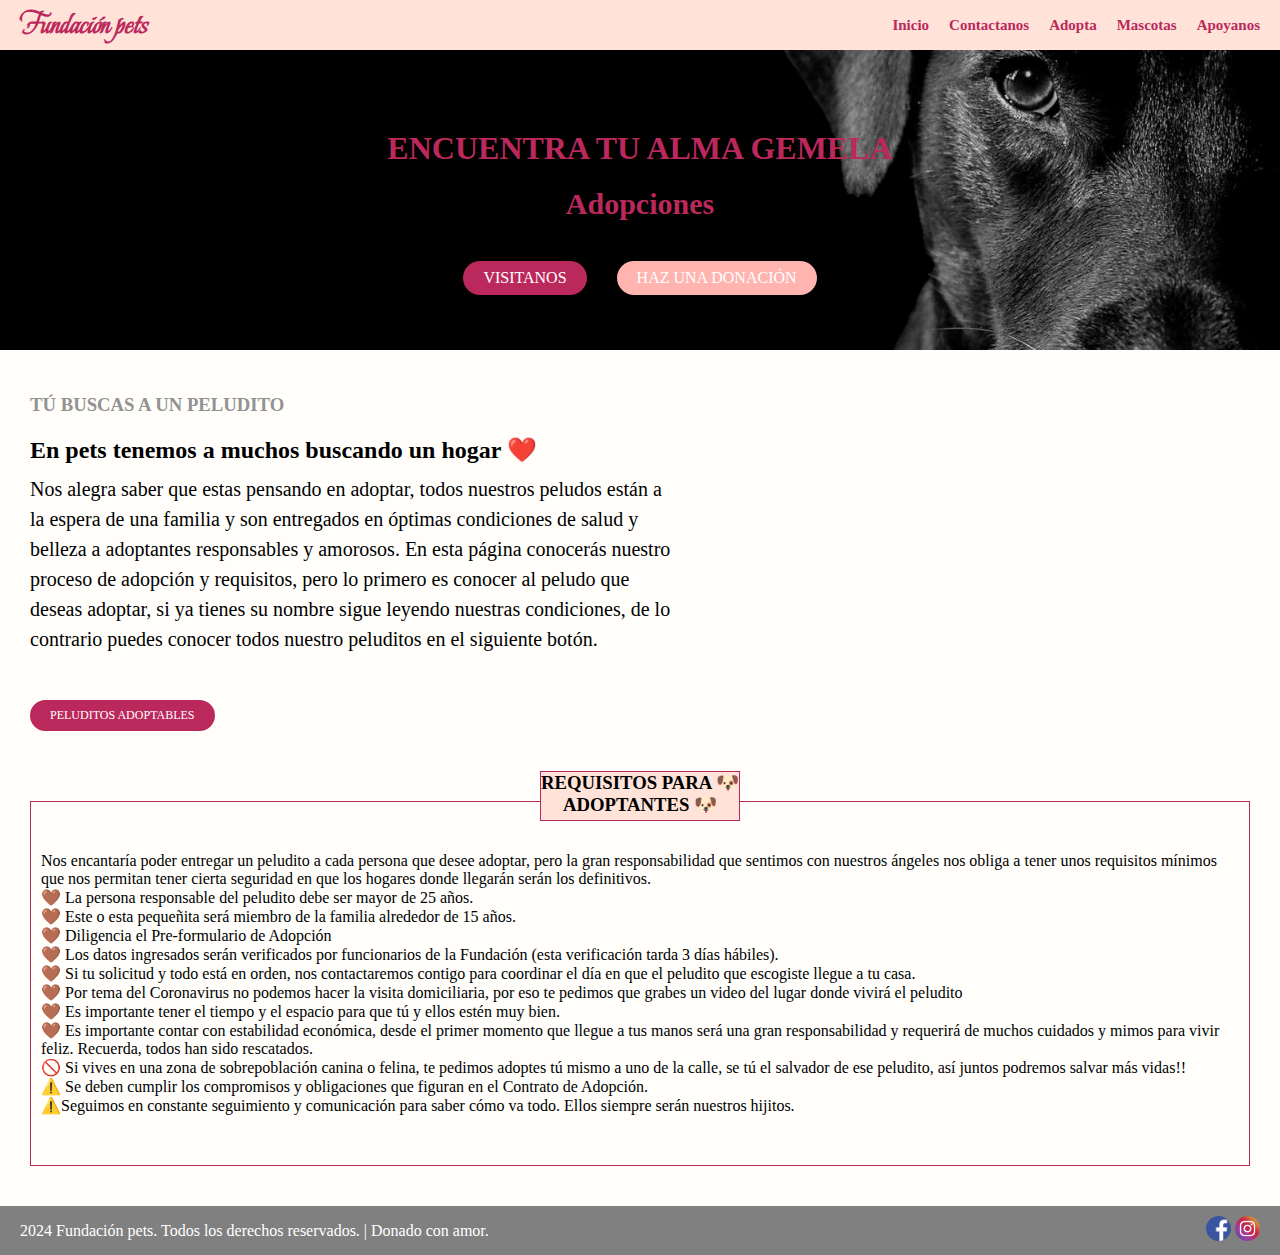
<file: pages/adopta.html>
<!DOCTYPE html>
<html lang="en">
  <head>
    <meta charset="UTF-8" />
    <meta name="viewport" content="width=device-width, initial-scale=1.0" />
    <link rel="stylesheet" href="../css/style.css" />

    <!-- Importación de tipo de letra Beau Rivage -->
    <link rel="preconnect" href="https://fonts.googleapis.com" />
    <link rel="preconnect" href="https://fonts.gstatic.com" crossorigin />
    <link
      href="https://fonts.googleapis.com/css2?family=Beau+Rivage&display=swap"
      rel="stylesheet"
    />

    <!-- Etiquetas de SEO -->
    <title>Adopta</title>
    <meta
      name="description"
      content="Adopta una mascota para llenarla de amor."
    />
  </head>

  <body id="body">
    <header id="header">
      <h3 class="fundacionLogo">Fundación pets</h3>
      <div class="menu_button">
        <input type="checkbox" id="menu-toggle" />
        <label for="menu-toggle">
          <img width="30px" src="../icons/menu.png" alt="Menú" />
        </label>
        <nav class="navBar">
          <ul>
            <li><a href="../index.html">Inicio</a></li>
            <li><a href="../pages/contacto.html">Contactanos</a></li>
            <li><a href="../pages/adopta.html"> Adopta </a></li>
            <li><a href="../pages/mascotas.html"> Mascotas </a></li>
            <li><a href="../pages/apoyanos.html"> Apoyanos </a></li>
          </ul>
        </nav>
      </div>
    </header>
    <main class="main_contact">
      <img src="../images/fondo_contact.jpg" alt="perro negro en una esquina" />
      <section class="container_title">
        <h1>ENCUENTRA TU ALMA GEMELA</h1>
        <h3>Adopciones</h3>
        <section class="container_bottons">
          <a href="../pages/contacto.html" class="boton_principal">VISITANOS</a>
          <a href="../pages/apoyanos.html" class="boton_secundario"
            >HAZ UNA DONACIÓN</a
          >
        </section>
      </section>
      <article class="container_visit">
        <div class="container_visit_text">
          <h3>TÚ BUSCAS A UN PELUDITO</h3>
          <h2>En pets tenemos a muchos buscando un hogar ❤️</h2>
          <p>
            Nos alegra saber que estas pensando en adoptar, todos nuestros
            peludos están a la espera de una familia y son entregados en óptimas
            condiciones de salud y belleza a adoptantes responsables y amorosos.
            En esta página conocerás nuestro proceso de adopción y requisitos,
            pero lo primero es conocer al peludo que deseas adoptar, si ya
            tienes su nombre sigue leyendo nuestras condiciones, de lo contrario
            puedes conocer todos nuestro peluditos en el siguiente botón.
          </p>

          <a href="./mascotas.html" class="boton_adopciones"
            >PELUDITOS ADOPTABLES</a
          >
        </div>
        <iframe
          width="560"
          height="315"
          src="https://www.youtube.com/embed/1oNSApzNXNg?si=LZbEbmyBlqg69pPJ"
          title="YouTube video player"
          frameborder="0"
          allow="accelerometer; autoplay; clipboard-write; encrypted-media; gyroscope; picture-in-picture; web-share"
          referrerpolicy="strict-origin-when-cross-origin"
          allowfullscreen
        ></iframe>
      </article>

      <section class="container_requisitos">
        <h3 class="title_requisitos">REQUISITOS PARA 🐶ADOPTANTES 🐶</h3>
      </section>
      <section class="requisitos">
        <p>
          Nos encantaría poder entregar un peludito a cada persona que desee
          adoptar, pero la gran responsabilidad que sentimos con nuestros
          ángeles nos obliga a tener unos requisitos mínimos que nos permitan
          tener cierta seguridad en que los hogares donde llegarán serán los
          definitivos.
        </p>
        <ul>
          <li>
            🤎 La persona responsable del peludito debe ser mayor de 25 años.
          </li>
          <li>
            🤎 Este o esta pequeñita será miembro de la familia alrededor de 15
            años.
          </li>
          <li>🤎 Diligencia el Pre-formulario de Adopción</li>
          <li>
            🤎 Los datos ingresados serán verificados por funcionarios de la
            Fundación (esta verificación tarda 3 días hábiles).
          </li>
          <li>
            🤎 Si tu solicitud y todo está en orden, nos contactaremos contigo
            para coordinar el día en que el peludito que escogiste llegue a tu
            casa.
          </li>
          <li>
            🤎 Por tema del Coronavirus no podemos hacer la visita domiciliaria,
            por eso te pedimos que grabes un video del lugar donde vivirá el
            peludito
          </li>
          <li>
            🤎 Es importante tener el tiempo y el espacio para que tú y ellos
            estén muy bien.
          </li>
          <li>
            🤎 Es importante contar con estabilidad económica, desde el primer
            momento que llegue a tus manos será una gran responsabilidad y
            requerirá de muchos cuidados y mimos para vivir feliz. Recuerda,
            todos han sido rescatados.
          </li>
          <p>
            🚫 Si vives en una zona de sobrepoblación canina o felina, te
            pedimos adoptes tú mismo a uno de la calle, se tú el salvador de ese
            peludito, así juntos podremos salvar más vidas!!
          </p>
          <p>
            ⚠️ Se deben cumplir los compromisos y obligaciones que figuran en el
            Contrato de Adopción.
          </p>
          <p>
            ⚠️Seguimos en constante seguimiento y comunicación para saber cómo
            va todo. Ellos siempre serán nuestros hijitos.
          </p>
        </ul>
      </section>
    </main>
    <footer class="footer">
      <section>
        2024 Fundación pets. Todos los derechos reservados. | Donado con amor.
      </section>
      <section class="footer-redes">
        <img src="../icons/facebook.png" alt="icon-facebook" />
        <img src="../icons/instagram.webp" alt="icon-instagram" />
      </section>
    </footer>
  </body>
</html>
</file>
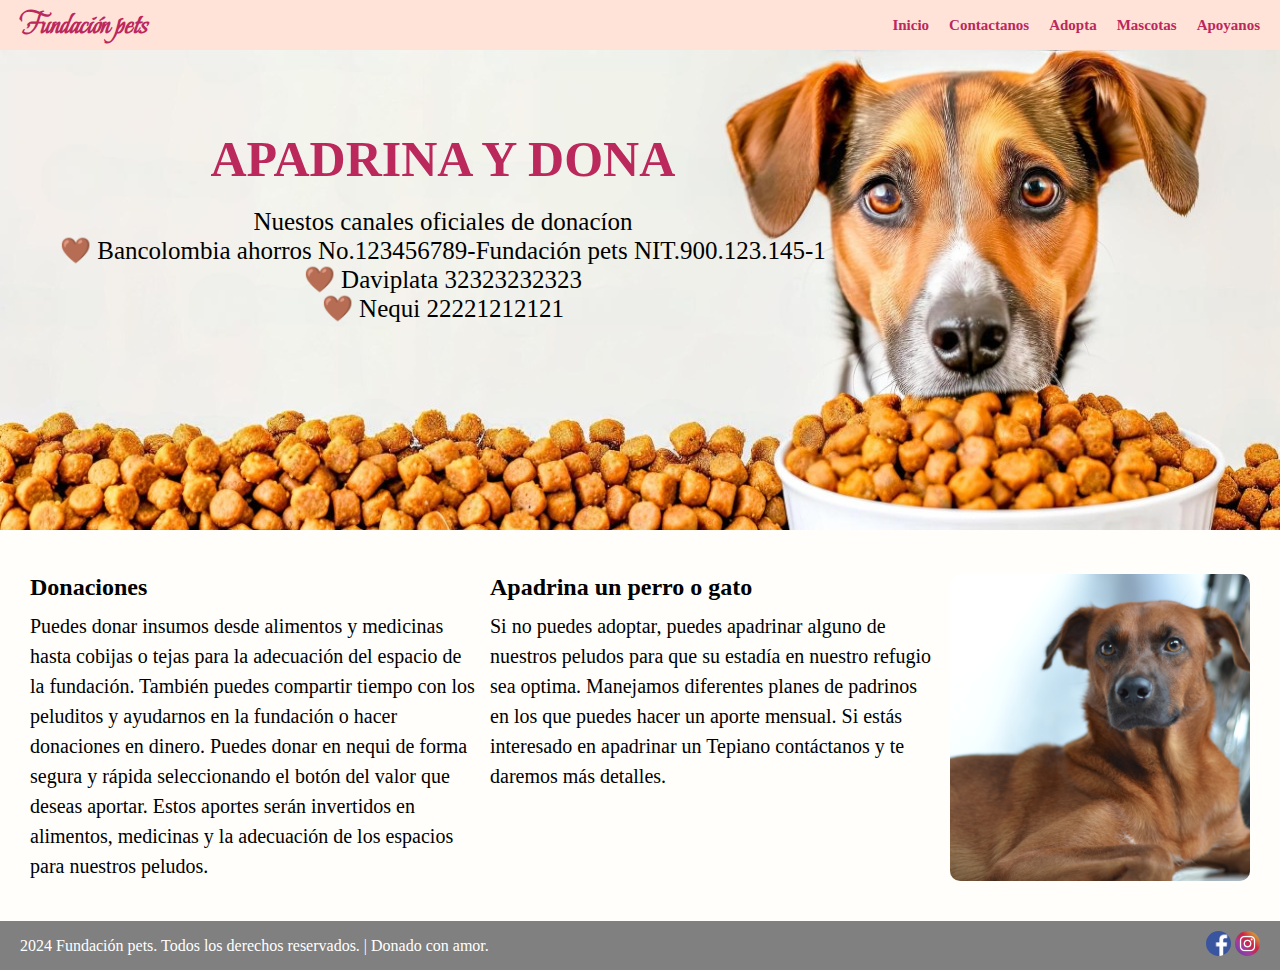
<file: pages/apoyanos.html>
<!DOCTYPE html>
<html lang="en">
  <head>
    <meta charset="UTF-8" />
    <meta name="viewport" content="width=device-width, initial-scale=1.0" />
    <link rel="stylesheet" href="../css/style.css" />

    <!-- Importación de tipo de letra Beau Rivage -->
    <link rel="preconnect" href="https://fonts.googleapis.com" />
    <link rel="preconnect" href="https://fonts.gstatic.com" crossorigin />
    <link
      href="https://fonts.googleapis.com/css2?family=Beau+Rivage&display=swap"
      rel="stylesheet"
    />

    <!-- Etiquetas de SEO -->
    <title>Apoyanos</title>
    <meta
      name="description"
      content="Apoya a Fundación Pets para que pueda seguir creciendo y tener un hogar para los perritos."
    />
  </head>

  <body id="body">
    <header id="header">
      <h3 class="fundacionLogo">Fundación pets</h3>
      <div class="menu_button">
        <input type="checkbox" id="menu-toggle" />
        <label for="menu-toggle">
          <img width="30px" src="../icons/menu.png" alt="Menú" />
        </label>
        <nav class="navBar">
          <ul>
            <li><a href="../index.html">Inicio</a></li>
            <li><a href="../pages/contacto.html">Contactanos</a></li>
            <li><a href="../pages/adopta.html"> Adopta </a></li>
            <li><a href="../pages/mascotas.html"> Mascotas </a></li>
            <li><a href="../pages/apoyanos.html"> Apoyanos </a></li>
          </ul>
        </nav>
      </div>
    </header>
    <main class="main_apoyanos">
      <img src="../images/apoyanos.png" alt="perro comiendo purina" />
      <section class="titulo_apoyanos">
        <h1>APADRINA Y DONA</h1>
        <section class="apoyanos">
          <p>Nuestos canales oficiales de donacíon</p>
          <p>
            🤎 Bancolombia ahorros No.123456789-Fundación pets NIT.900.123.145-1
          </p>
          <p>🤎 Daviplata 32323232323</p>
          <p>🤎 Nequi 22221212121</p>
        </section>
      </section>
      <article class="container_visit">
        <div class="container_visit_text">
          <h2>Donaciones</h2>
          <p>
            Puedes donar insumos desde alimentos y medicinas hasta cobijas o
            tejas para la adecuación del espacio de la fundación. También puedes
            compartir tiempo con los peluditos y ayudarnos en la fundación o
            hacer donaciones en dinero. Puedes donar en nequi de forma segura y
            rápida seleccionando el botón del valor que deseas aportar. Estos
            aportes serán invertidos en alimentos, medicinas y la adecuación de
            los espacios para nuestros peludos.
          </p>
        </div>
        <div class="container_visit_text">
          <h2>Apadrina un perro o gato</h2>
          <p>
            Si no puedes adoptar, puedes apadrinar alguno de nuestros peludos
            para que su estadía en nuestro refugio sea optima. Manejamos
            diferentes planes de padrinos en los que puedes hacer un aporte
            mensual. Si estás interesado en apadrinar un Tepiano contáctanos y
            te daremos más detalles.
          </p>
        </div>

        <img class="img" src="../images/douglas.JPG" alt="perro recostado" />
      </article>
    </main>
    <footer class="footer">
      <section>
        2024 Fundación pets. Todos los derechos reservados. | Donado con amor.
      </section>
      <section class="footer-redes">
        <img src="../icons/facebook.png" alt="icon-facebook" />
        <img src="../icons/instagram.webp" alt="icon-instagram" />
      </section>
    </footer>
  </body>
</html>
</file>
<file: css/style.css>
@charset "UTF-8";
.main {
  width: 100%;
  padding: 50px 40px 0 40px;
  height: calc(100% - 99px);
  background-image: url("../images/fondo_inicio.jpg");
  background-repeat: no-repeat;
  background-size: cover;
  background-attachment: fixed;
  color: white;
}

.container_buttons {
  display: flex;
  gap: 50px;
  flex-wrap: wrap;
}

.boton_principal {
  background-color: #bb285c;
  border-radius: 30px;
  padding: 8px 20px;
  border: none;
  color: white;
  cursor: pointer;
}

.boton_principal:hover {
  transform: scale(1.03);
}

.boton_secundario {
  background-color: #ffb4b0;
  border-radius: 30px;
  padding: 8px 20px;
  color: white;
  border: none;
  cursor: pointer;
}

.boton_secundario:hover {
  transform: scale(1.03);
}

.fundacionLogo {
  color: #bb285c;
  display: inline-block;
  font-family: "Beau Rivage", cursive;
  font-size: 30px;
}

.subtitulo {
  margin-top: 40px;
  margin-bottom: 80px;
  font-size: 15px;
}

.titulo {
  margin-bottom: 60px;
  font-size: 35px;
}

.parrafo {
  max-width: 700px;
  font-size: 20px;
  margin-bottom: 100px;
}

@keyframes salto {
  0%, 100% {
    transform: translateY(0);
  }
  50% {
    transform: translateY(-8px);
  }
}
.container_title {
  display: flex;
  justify-content: center;
  align-items: center;
  flex-direction: column;
  color: #bb285c;
  position: absolute;
  top: 80px;
  left: 0;
  right: 0;
}

.container_title h3 {
  margin-bottom: 40px;
  margin-top: 20px;
  font-size: 30px;
}

.container_bottons {
  display: flex;
  flex-wrap: wrap;
  gap: 30px;
}

.boton_adopciones {
  background-color: #bb285c;
  border-radius: 30px;
  padding: 8px 20px;
  font-size: 12px;
  color: white;
  border: none;
  margin-top: 46px;
  cursor: pointer;
  animation: salto 0.6s ease-in-out infinite;
  display: inline-block;
}

.container_requisitos {
  display: flex;
  justify-content: center;
  align-items: center;
  margin-bottom: 40px;
  margin-top: 30px;
  position: relative;
}

.title_requisitos {
  width: 200px;
  height: 50px;
  background-color: #ffe2d8;
  border: 1px solid #bb285c;
  text-align: center;
  position: absolute;
  top: 10px;
}

.requisitos {
  border: 1px solid #bb285c;
  padding: 50px 10px 50px 10px;
  margin-left: 30px;
  margin-right: 30px;
}

.titulo_apoyanos {
  font-size: 25px;
  display: flex;
  gap: 20px;
  text-align: center;
  flex-direction: column;
  color: #bb285c;
  position: absolute;
  left: 60px;
  top: 80px;
}
@media (max-width: 992px) {
  .titulo_apoyanos {
    position: static;
  }
}

.img {
  max-width: 300px;
}

.main_apoyanos {
  position: relative;
  margin-bottom: 40px;
}

.main_apoyanos img {
  width: 100%;
  height: auto;
  object-fit: cover;
}

.apoyanos {
  display: flex;
  flex-direction: column;
  text-align: center;
  color: black;
}

.main_contact {
  position: relative;
  margin-bottom: 40px;
}

.main_contact img {
  width: 100%;
  height: 300px;
  object-fit: cover;
}

.container_visit {
  margin-top: 40px;
  display: flex;
  flex-wrap: wrap;
  gap: 10px;
  padding-left: 30px;
  padding-right: 30px;
}

.container_visit_text {
  flex: 1 300px;
}

.container_visit_text h2 {
  margin-bottom: 10px;
  display: flex;
}

.container_visit_text h3 {
  color: #929292;
  margin-bottom: 20px;
}

.container_visit_text p {
  line-height: 30px;
  font-size: 20px;
}

.horarios {
  color: #333;
  font-weight: bold;
}

.container_visit > img {
  border-radius: 10px;
  flex: 1;
}

.redes {
  display: flex;
  gap: 20px;
  margin-top: 24px;
}

.redes img {
  border-radius: 50%;
  width: 50px;
  height: auto;
  cursor: pointer;
}

.redes img:hover {
  transform: scale(1.03);
}

.container_form {
  display: flex;
  justify-content: center;
}

.form {
  margin-top: 80px;
  margin-bottom: 40px;
  padding: 40px;
  display: flex;
  flex-direction: column;
  gap: 20px;
  border: 1px solid black;
  max-width: 800px;
  width: 100%;
  border-radius: 10px;
  background-image: url("https://img.freepik.com/vector-gratis/adorable-fondo-estampado-pata-perfecto-ninos-amantes-animales_1017-47508.jpg");
}

.form textarea {
  resize: none;
}

.form_1 {
  display: flex;
  flex-wrap: wrap;
  gap: 20px;
}

.form_1 input {
  flex: 1;
  height: 38px;
}

.form_2 {
  height: 38px;
}

.title_form {
  display: flex;
  gap: 20px;
  justify-content: center;
  flex-direction: column;
  align-items: center;
  flex-wrap: wrap;
}

.title_form h5 {
  font-weight: bold;
  font-size: 25px;
}

.container_contact_send {
  display: flex;
  justify-content: flex-end;
}

.contact_send {
  background-color: #bb285c;
  border-radius: 30px;
  padding: 8px 20px;
  font-size: 12px;
  color: white;
  border: none;
}

@keyframes salto {
  0%, 100% {
    transform: translateY(0);
  }
  50% {
    transform: translateY(-8px);
  }
}
.main_images {
  display: flex;
  justify-content: center;
  align-items: center;
  flex-direction: column;
  position: relative;
  margin-bottom: 40px;
  z-index: 1;
}

.main_images::before {
  content: "";
  position: absolute;
  top: 0;
  left: 0;
  right: 0;
  bottom: 0;
  background-image: url("https://img.freepik.com/vector-gratis/adorable-fondo-estampado-pata-perfecto-ninos-amantes-animales_1017-47508.jpg");
  background-position: center;
  opacity: 0.4;
  z-index: -1;
}

.title_images {
  margin-top: 20px;
  margin-bottom: 40px;
  color: #bb285c;
  animation: salto 0.6s ease-in-out infinite;
}

.images_grid {
  display: grid;
  width: 100%;
  padding-left: 30px;
  padding-right: 30px;
  grid-template-columns: repeat(4, 1fr);
  grid-template-rows: repeat(3, 250px);
  grid-template-areas: "img1 img2 img2 img3" "img4 img4 img5 img5" "img6 img7 img8 img9";
  column-gap: 20px;
  row-gap: 20px;
}
@media (max-width: 992px) {
  .images_grid {
    grid-template-columns: repeat(2, 1fr);
    grid-template-rows: repeat(5, 250px);
    grid-template-areas: "img1 img2" "img3 img3" "img4 img5" "img6 img7" "img8 img9";
  }
}
@media (max-width: 576px) {
  .images_grid {
    grid-template-columns: 1fr;
    grid-template-rows: repeat(9, 250px);
    grid-template-areas: "img1" "img2" "img3" "img4" "img5" "img6" "img7" "img8" "img9";
  }
}

.images_grid img {
  width: 100%;
  height: 100%;
  border-radius: 10px;
  object-fit: fill;
}

.images_grid img:hover {
  transform: scale(1.03);
}

/* Asignación de las imágenes en la grilla */
.img1 {
  grid-area: img1;
}

.img2 {
  grid-area: img2;
}

.img3 {
  grid-area: img3;
}

.img4 {
  grid-area: img4;
}

.img5 {
  grid-area: img5;
}

.img6 {
  grid-area: img6;
}

.img7 {
  grid-area: img7;
}

.img8 {
  grid-area: img8;
}

.img9 {
  grid-area: img9;
}

.footer {
  display: flex;
  flex-wrap: wrap;
  gap: 8px;
  justify-content: space-between;
  width: 100%;
  background-color: grey;
  padding: 10px 20px;
  align-items: center;
  color: white;
}

.footer-redes img {
  width: 25px;
  border-radius: 50%;
}

* {
  margin: 0;
  padding: 0;
  list-style: none;
  text-decoration: none;
  box-sizing: border-box;
  /* border: 1px solid black; */
}

html {
  display: flex;
  justify-content: center;
  height: 100vh;
}

#body {
  width: 100%;
  background-color: #fffefb;
}

#header {
  width: 100%;
  height: 50px;
  background-color: #ffe2d8;
  display: flex;
  justify-content: space-between;
  align-items: center;
  padding: 0 20px;
}

.menu_button input {
  display: none;
}

.navbar {
  width: 100%;
  height: 100%;
}

.navBar ul {
  text-align: center;
  display: flex;
  gap: 20px;
  flex-wrap: wrap;
}

.navBar a {
  color: #bb285c;
  font-size: 15px;
  font-weight: bold;
}

@media (max-width: 700px) {
  .parrafo {
    margin-bottom: 20px;
  }
  .navBar {
    display: none;
  }
  input[type=checkbox]:checked ~ .navBar {
    display: block;
    position: absolute;
    left: 0;
    right: 0;
    top: 50px;
    padding: 30px;
    backdrop-filter: blur(10px);
    font-size: 20px;
    font-weight: bold;
    z-index: 2;
  }
  input[type=checkbox]:checked ~ .navBar ul {
    flex-direction: column;
    text-align: right;
  }
  input[type=checkbox]:checked ~ .navBar ul a {
    color: #bb285c;
  }
}
@media (min-width: 701px) {
  .menu_button img {
    display: none;
  }
}

/*# sourceMappingURL=style.css.map */
</file>
